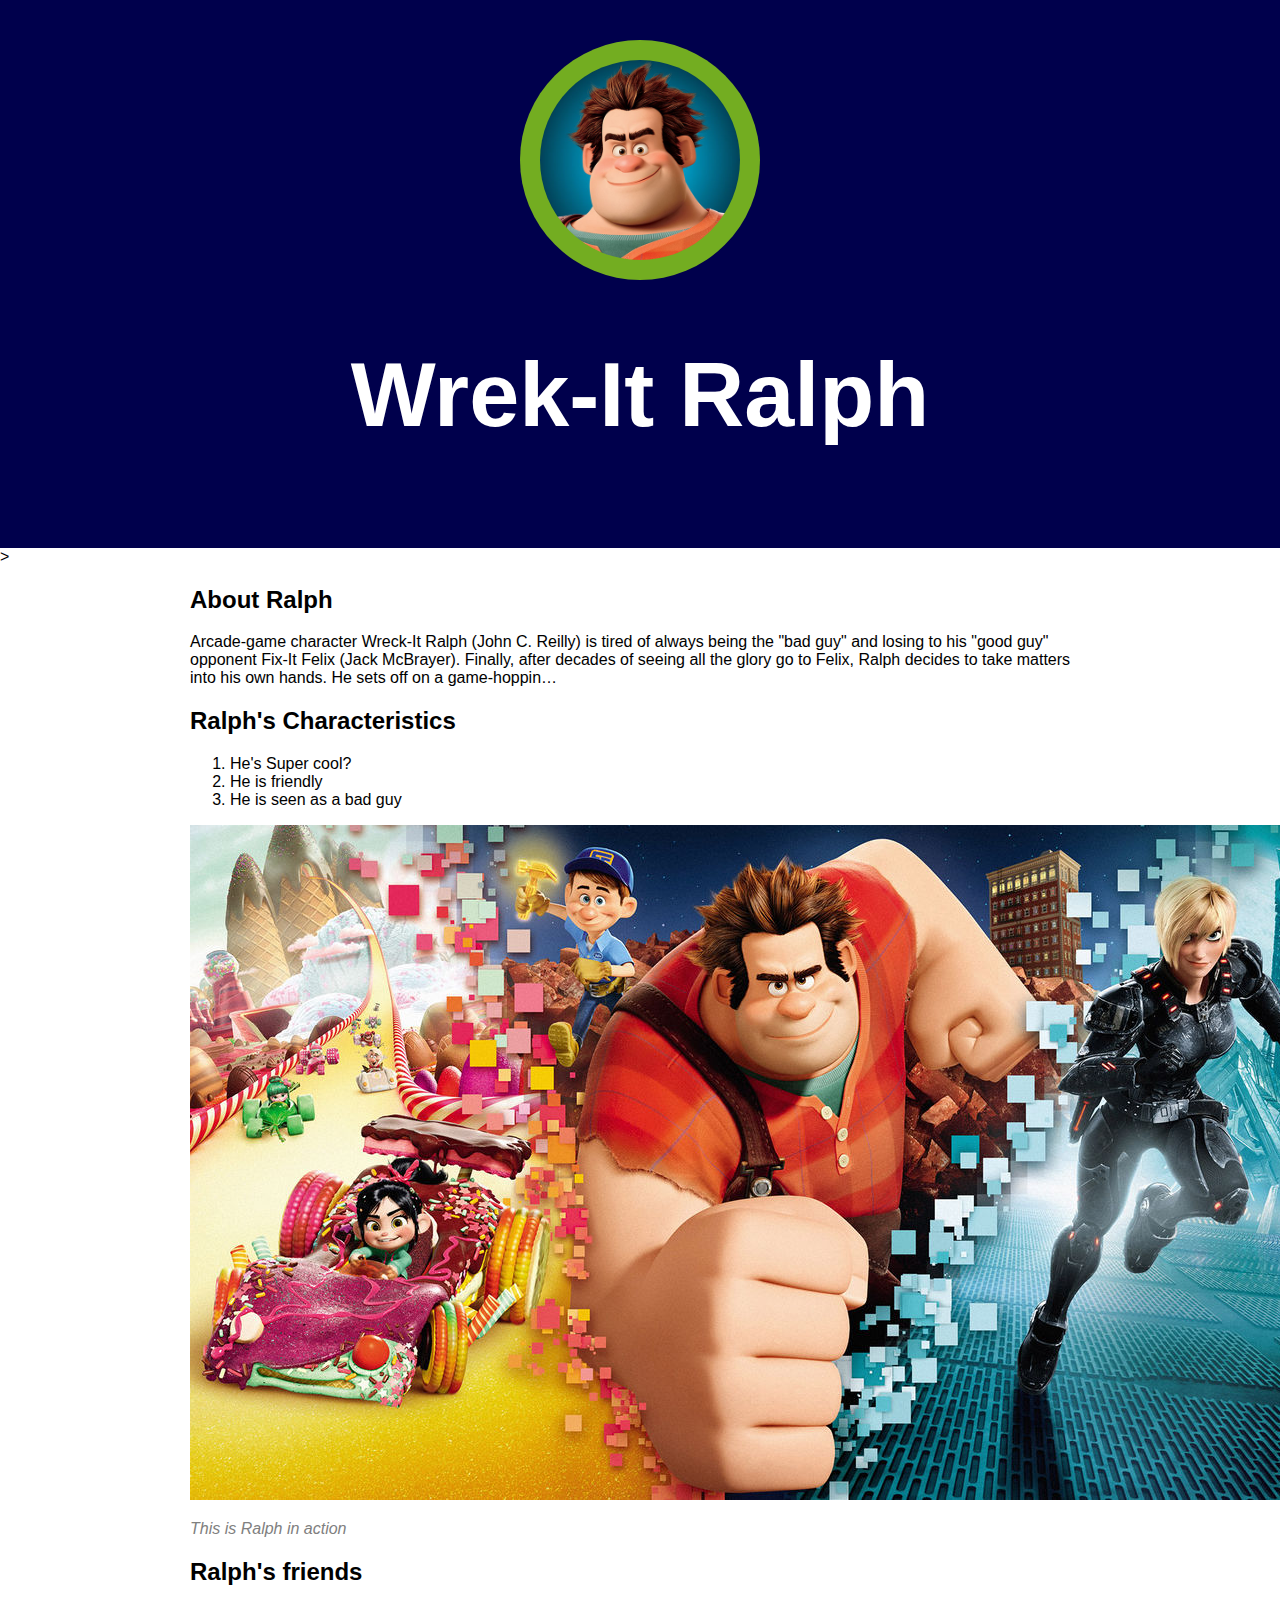
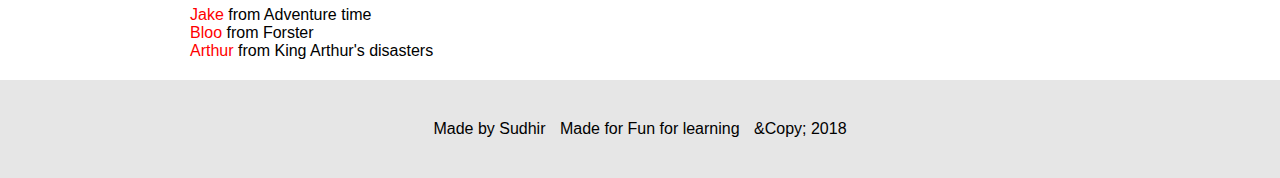
<file: index.html>
<!DOCTYPE html>
<html>
<head>
	<title>Wreck-It Ralph</title>
	<link rel="stylesheet" type="text/css" href="css/hero.css">
</head>
<body>
	<div class="wrapper">
		<header>
			<img src="img/profile.jpeg">
			<h1>Wrek-It Ralph</h1>
		</header>	>


	</div	<!-- This a 1 line comment -->

	<div class="content">
		<h2>About Ralph</h2>
		<p>Arcade-game character Wreck-It Ralph (John C. Reilly) is tired of always being the "bad guy" and losing to his "good guy" opponent Fix-It Felix (Jack McBrayer). Finally, after decades of seeing all the glory go to Felix, Ralph decides to take matters into his own hands. He sets off on a game-hoppin…</p>
		<h2>Ralph's Characteristics</h2>
		<ol>
			<li>He's Super cool?</li>
			<li>He is friendly</li>
			<li>He is seen as a bad guy</li>
		</ol>
			<img src="img/bigimage.jpg">
			<p class="caption">This is Ralph in action</p>
		<h2>Ralph's friends</h2>
		<ul>
			<li><a href="http://adventuretime.wikia.com/wiki/Jake" target="_blank" title="Visit Jake's page">Jake</a> from Adventure time</li>
			<li><a href="http://fhif.wikia.com/wiki/Bloo" target="_blank" title="Visit Bloo's page">Bloo</a> from Forster</li>
			<li><a href="https://en.wikipedia.org/wiki/King_Arthur%27s_Disasters" target="_blank" title="Visit Arthur's page">Arthur</a> from King Arthur's disasters</li>

		</ul>
	</div>

	<footer>
		<ul>
			<li>Made by Sudhir</li>
			<li>Made for Fun for learning</li>
			<li>&Copy; 2018</li>	
		</ul>
	</footer>



</body>
</html>
</file>
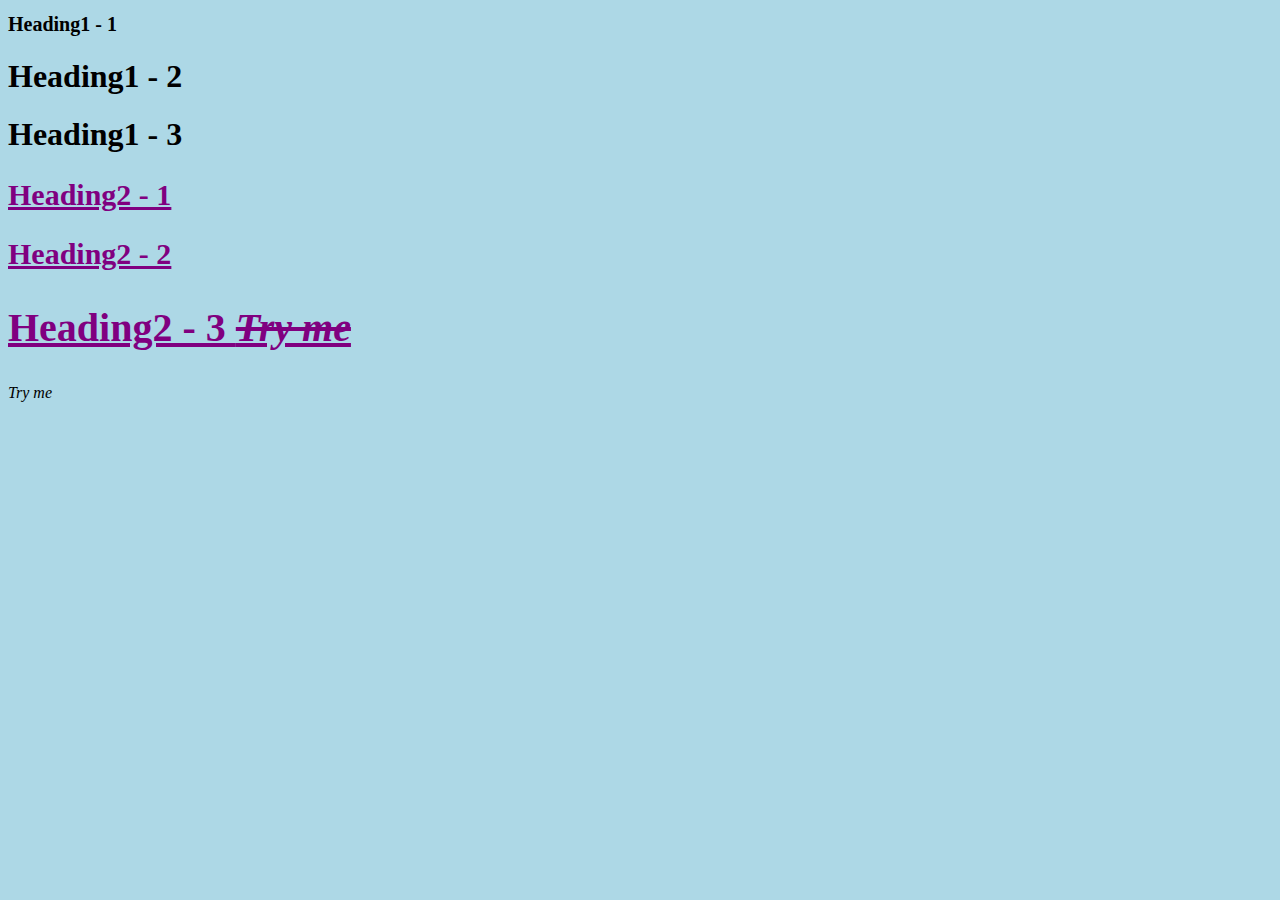
<file: stylish.html>
<!DOCTYPE html>
<html>
<head>
	<title>Stylish</title>
	<link rel="stylesheet" type="text/css" href="css/test.css">
</head>
<body>

<h1 id="first" class="small" style="font-size: 20px"> Heading1 - 1 </h1>
<h1> Heading1 - 2 </h1>
<h1> Heading1 - 3 </h1>
<h2 class="small"> Heading2 - 1 </h2>
<h2 class="small"> Heading2 - 2 </h2>
<h2> Heading2 - 3 <span>Try me</span> </h2>

<span>Try me</span>

</body>
</html>
</file>
<file: css/hero.css>
html, body {
	font-family:  Arial, sans-serif;
	margin: 0;
}
header{
	background-color: #00004C;
	padding: 40px;
	text-align: center;
}
h1 {
	font-size: 90px;
	color: white;
}

header img{
	border-radius: 150px;
    background: #73AD21;
    padding: 20px; 
    width: 200px;
    height: 200px;
}
.content {
 	max-width: 900px;
    margin: 0 auto;
    padding: 0 20px;
 }

img.bigimage {
	max-width: 100%;
}

p.caption{
	font-size: 16px;
	color: grey;
	font-style: italic;
}

ul{
	list-style: none;
	padding: 0;
	margin: 0;
}

a{
	color: red;
	text-decoration: none;

}

footer{
	margin-top: 20px;
	padding: 40px 20px;
	background-color: #E6E6E6;
}

footer ul{
	text-align: center;
}

footer ul li{
	display: inline-block;
	margin: 0 5px;
}
</file>
<file: css/test.css>
body{
  background-color: lightblue;  
}
<style type="text/css">
h1{
color:blue; 
font-size: 40px;
text-decoration: underline;
}
.small{
font-size: 30px;
}	
h2{
color:purple; 
font-size: 40px;
text-decoration: underline;
}
#first{
font-size: 150px;
}
span{
font-style: italic;
}
h2 span{
text-decoration: line-through;
}
</style>
</file>
